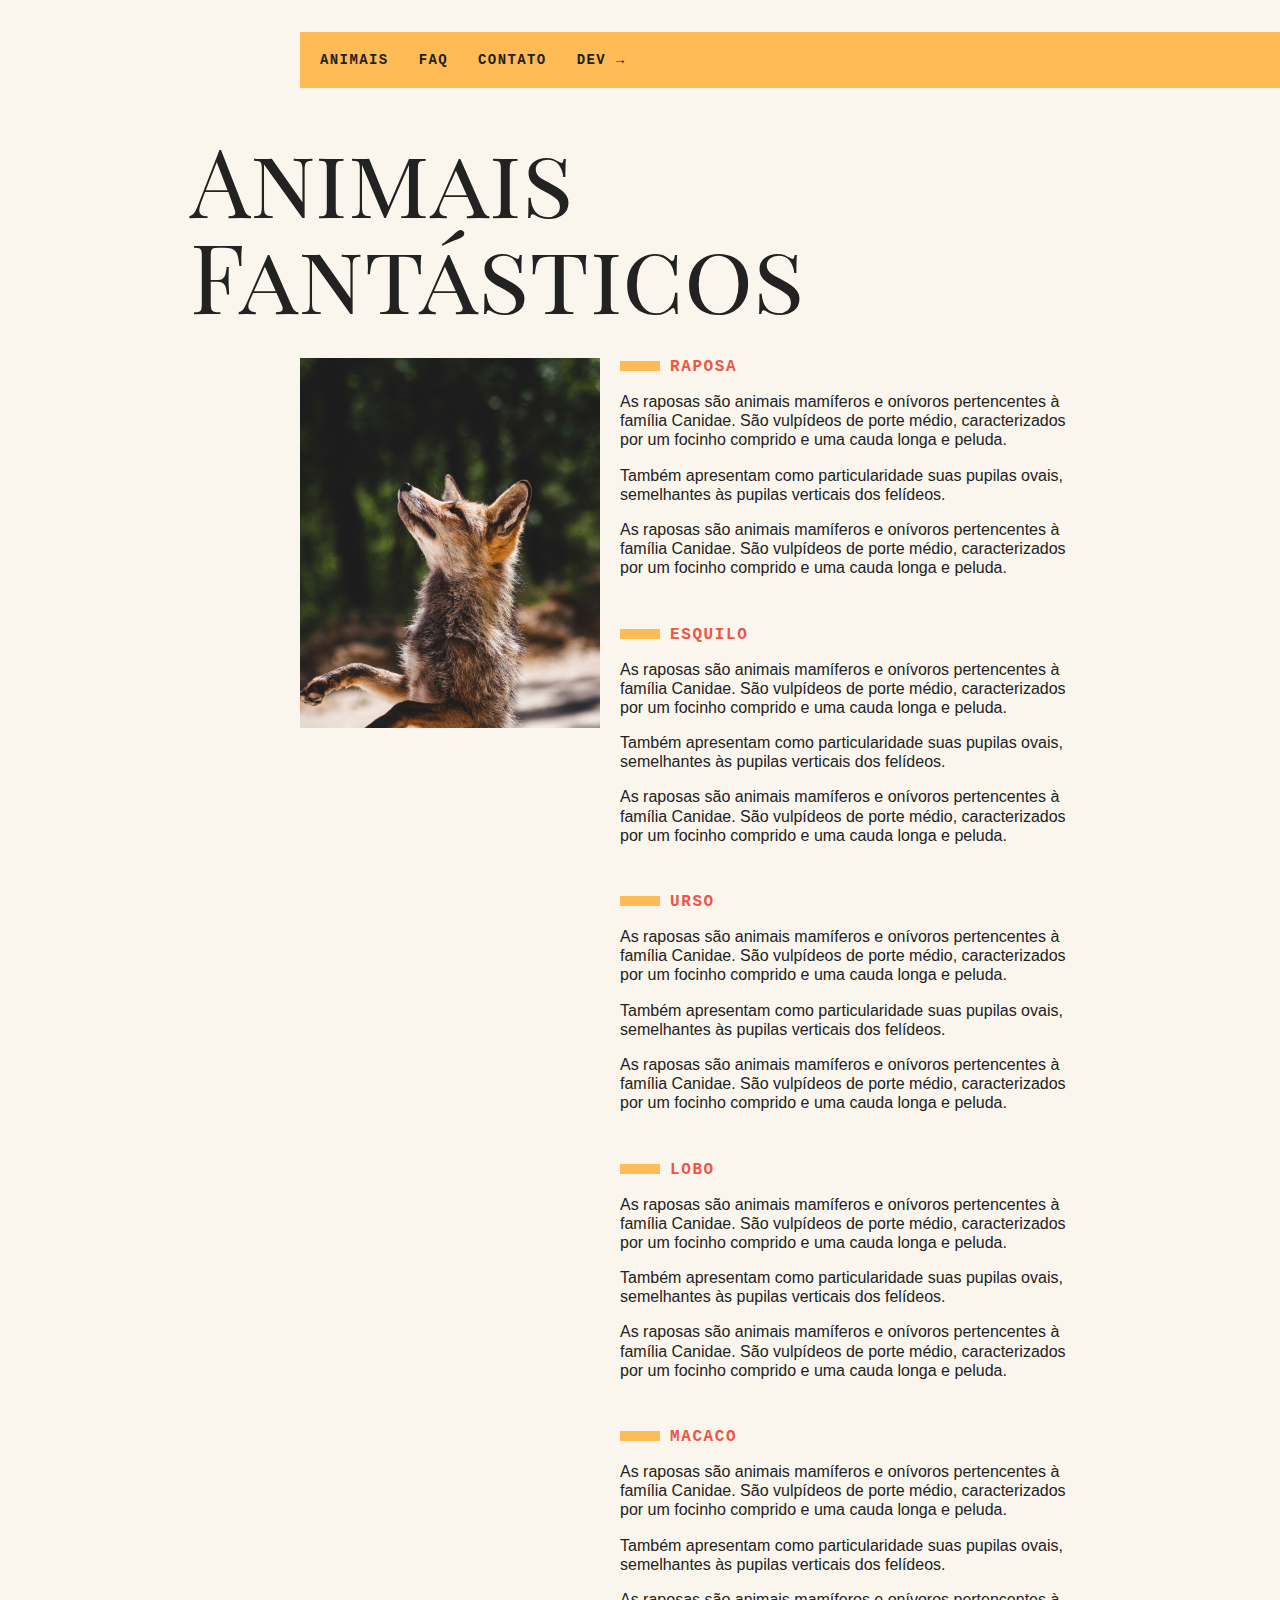
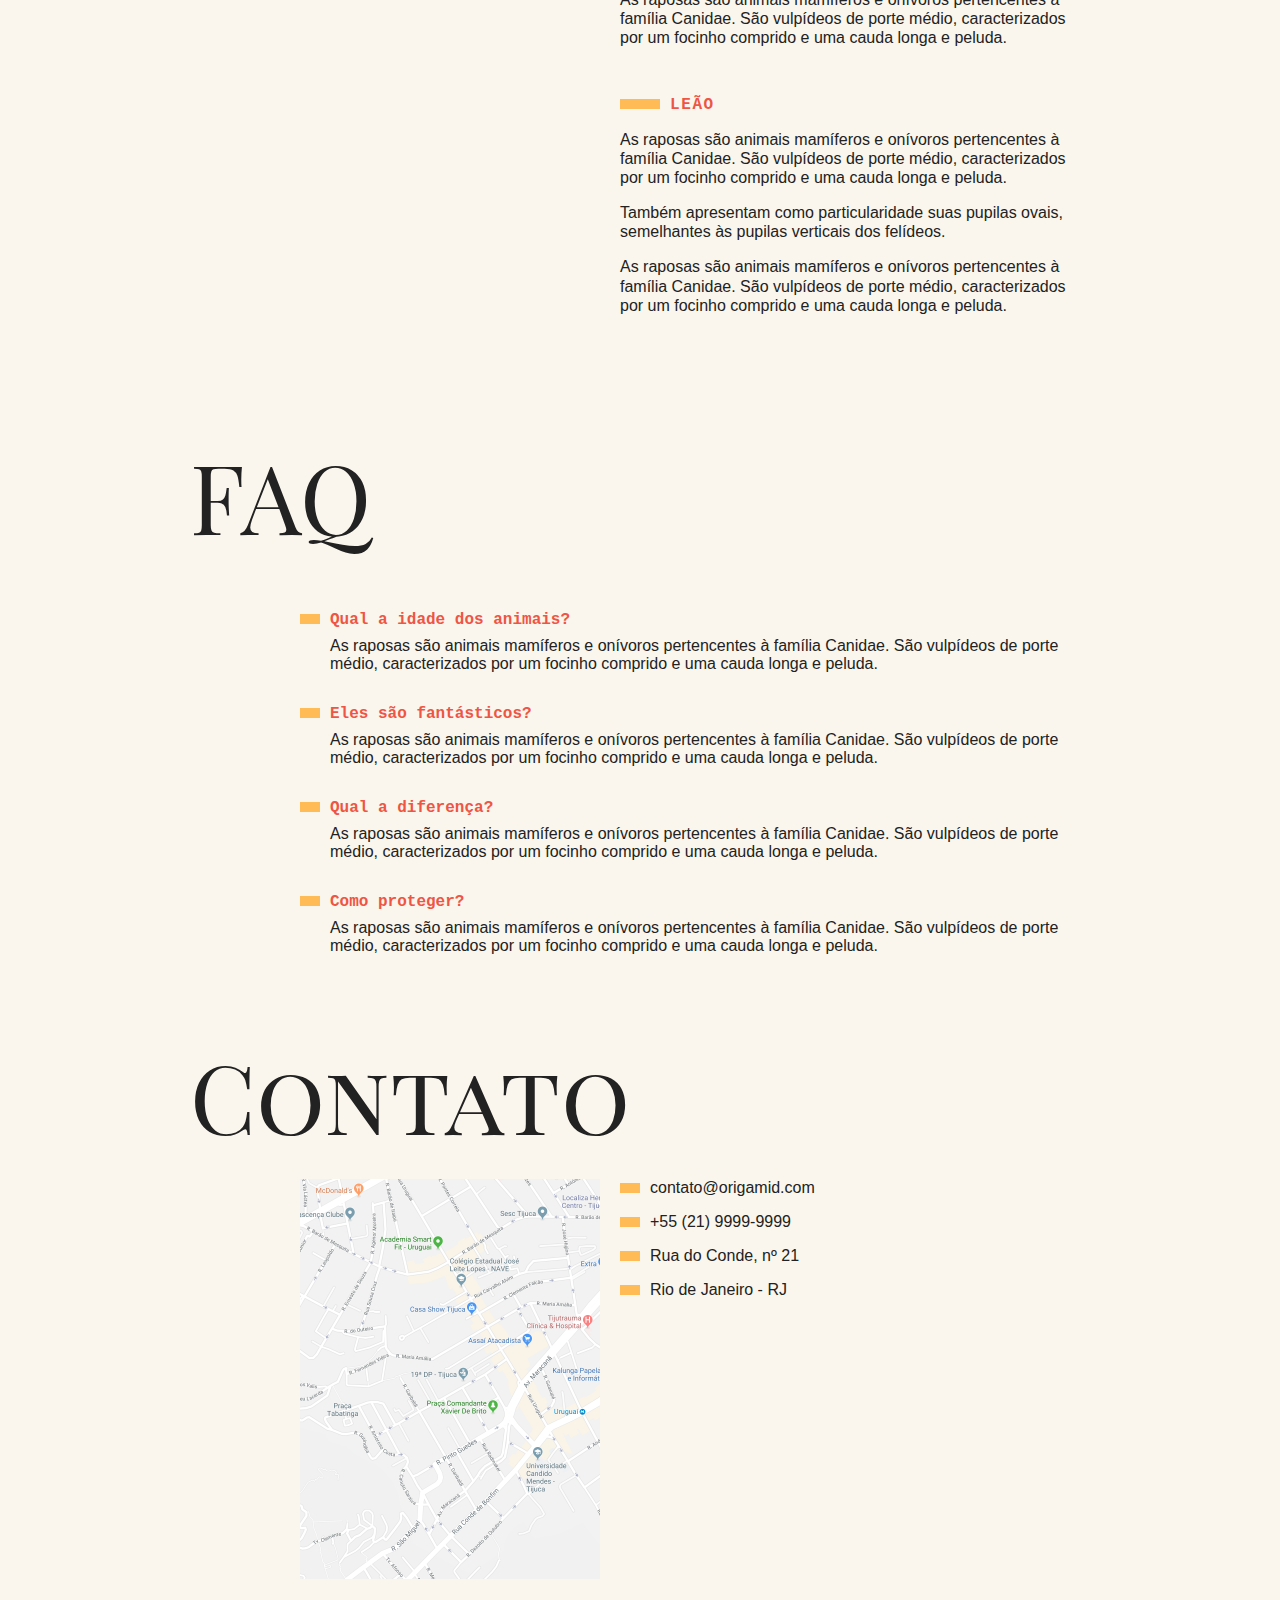
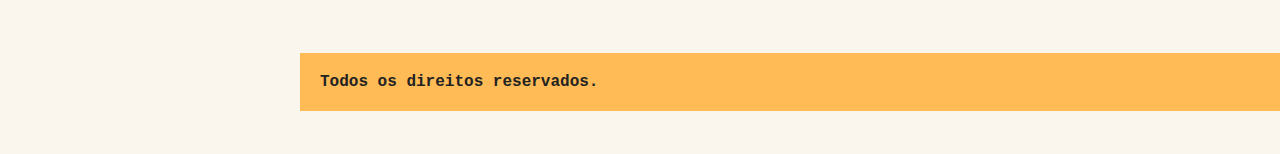
<file: animais-fantasticos/index.html>
<!DOCTYPE html>
<html lang="pt-BR">
<head>
    <meta charset="UTF-8">
    <meta name="viewport" content="width=device-width, initial-scale=1.0">
    <link href="https://fonts.googleapis.com/css2?family=Playfair+Display+SC&display=swap" rel="stylesheet">
    <link rel="stylesheet" href="./css/main.css">
    <title>Animais Fantásticos</title>
</head>
<body>
    <nav class="menu">
        <ul>
            <li><a href="#animais">Animais</a></li>
            <li><a href="#faq">Faq</a></li>
            <li><a href="#contato">Contato</a></li>
            <li><a href="https://github.com/gabizinha12">Dev →</a></li>
        </ul>
    </nav>
<section class="grid-section animais" id="animais">
  <h1 class="titulo">Animais Fantásticos</h1>
  <ul class="animais-lista">
      <li>
          <img src="./img/imagem1.jpg">
      </li>
      <li>
        <img src="./img/imagem2.jpg">
    </li>
    <li>
        <img src="./img/imagem3.jpg">
    </li>
    <li>
        <img src="./img/imagem4.jpg">
    </li>
    <li>
        <img src="./img/imagem5.jpg">
    </li>
    <li>
        <img src="./img/imagem6.jpg">
    </li>
  </ul>
  <div class="animais-descricao">
      <section>
          <h2>Raposa</h2>
          <p>As raposas são animais mamíferos e onívoros pertencentes à família Canidae. São vulpídeos de porte médio, caracterizados
            por um focinho comprido e uma cauda longa e peluda.</p>
          <p>Também apresentam como particularidade suas pupilas ovais, semelhantes às pupilas verticais dos felídeos.</p>
          <p>As raposas são animais mamíferos e onívoros pertencentes à família Canidae. São vulpídeos de porte médio, caracterizados
            por um focinho comprido e uma cauda longa e peluda.</p>
      </section>
      <section>
        <h2>Esquilo</h2>
        <p>As raposas são animais mamíferos e onívoros pertencentes à família Canidae. São vulpídeos de porte médio, caracterizados
          por um focinho comprido e uma cauda longa e peluda.</p>
        <p>Também apresentam como particularidade suas pupilas ovais, semelhantes às pupilas verticais dos felídeos.</p>
        <p>As raposas são animais mamíferos e onívoros pertencentes à família Canidae. São vulpídeos de porte médio, caracterizados
          por um focinho comprido e uma cauda longa e peluda.</p>
    </section>
    <section>
        <h2>Urso</h2>
        <p>As raposas são animais mamíferos e onívoros pertencentes à família Canidae. São vulpídeos de porte médio, caracterizados
          por um focinho comprido e uma cauda longa e peluda.</p>
        <p>Também apresentam como particularidade suas pupilas ovais, semelhantes às pupilas verticais dos felídeos.</p>
        <p>As raposas são animais mamíferos e onívoros pertencentes à família Canidae. São vulpídeos de porte médio, caracterizados
          por um focinho comprido e uma cauda longa e peluda.</p>
    </section>
    <section>
        <h2>Lobo</h2>
        <p>As raposas são animais mamíferos e onívoros pertencentes à família Canidae. São vulpídeos de porte médio, caracterizados
          por um focinho comprido e uma cauda longa e peluda.</p>
        <p>Também apresentam como particularidade suas pupilas ovais, semelhantes às pupilas verticais dos felídeos.</p>
        <p>As raposas são animais mamíferos e onívoros pertencentes à família Canidae. São vulpídeos de porte médio, caracterizados
          por um focinho comprido e uma cauda longa e peluda.</p>
    </section>
    <section>
        <h2>Macaco</h2>
        <p>As raposas são animais mamíferos e onívoros pertencentes à família Canidae. São vulpídeos de porte médio, caracterizados
          por um focinho comprido e uma cauda longa e peluda.</p>
        <p>Também apresentam como particularidade suas pupilas ovais, semelhantes às pupilas verticais dos felídeos.</p>
        <p>As raposas são animais mamíferos e onívoros pertencentes à família Canidae. São vulpídeos de porte médio, caracterizados
          por um focinho comprido e uma cauda longa e peluda.</p>
    </section>
    <section>
        <h2>Leão</h2>
        <p>As raposas são animais mamíferos e onívoros pertencentes à família Canidae. São vulpídeos de porte médio, caracterizados
          por um focinho comprido e uma cauda longa e peluda.</p>
        <p>Também apresentam como particularidade suas pupilas ovais, semelhantes às pupilas verticais dos felídeos.</p>
        <p>As raposas são animais mamíferos e onívoros pertencentes à família Canidae. São vulpídeos de porte médio, caracterizados
          por um focinho comprido e uma cauda longa e peluda.</p>
    </section>
  </div>
</section>
<section class="grid-section faq" id="faq">
    <h1 class="titulo">FAQ</h1>
    <dl class="faq-lista">
        <dt>Qual a idade dos animais?</dt>
        <dd>As raposas são animais mamíferos e onívoros pertencentes à família Canidae. São vulpídeos de porte médio, caracterizados por um focinho comprido e uma cauda longa e peluda.</dd>
        <dt>Eles são fantásticos?</dt>
        <dd>As raposas são animais mamíferos e onívoros pertencentes à família Canidae. São vulpídeos de porte médio, caracterizados por um focinho comprido e uma cauda longa e peluda.</dd>
        <dt>Qual a diferença?</dt>
        <dd>As raposas são animais mamíferos e onívoros pertencentes à família Canidae. São vulpídeos de porte médio, caracterizados por um focinho comprido e uma cauda longa e peluda.</dd>
        <dt>Como proteger?</dt>
        <dd>As raposas são animais mamíferos e onívoros pertencentes à família Canidae. São vulpídeos de porte médio, caracterizados por um focinho comprido e uma cauda longa e peluda.</dd>
    </dl>
</section>
<section class="grid-section contato" id="contato">
  <h1 class="titulo">Contato</h1>
   <div class="mapa">
        <img src="./img/mapa.png">
   </div>
   <ul class="dados">
    <li>contato@origamid.com</li>
    <li>+55 (21) 9999-9999</li>
    <li>Rua do Conde, nº 21</li>
    <li>Rio de Janeiro - RJ</li>
   </ul>
</section>
<footer class="copy">
    <p>Todos os direitos reservados.</p>
</footer>

<script src="script.js"></script>   
</body>
</html>
</file>
<file: animais-fantasticos/css/main.css>
body, h1, h2, ul, li, p, dd, dt, dl {
    margin: 0px;
    padding: 0px;
}

img {
    display: block;
    max-width: 100%;
}

ul {
    list-style: none;
}

body {
    background: #faf6ed;
    color: #222;
    -webkit-font-smoothing: antialised;
    display: grid;
    grid-template-columns: 1fr 120px minmax(300px, 800px) 1fr;
}

.menu {
    grid-column: 3 / 5;
    margin-top: 2rem;
    margin-bottom: 2rem;
    background: #FB5;
}

.menu ul {
    display: flex;
    flex-wrap: wrap;
    padding: 10px;
}

.menu li a {
    display: block;
    padding: 10px;
    margin-right: 10px;
    color: #222;
    text-decoration: none;
    font-family: 'IBM Plex Mono', monospace;
    font-weight: bold;
    text-transform: uppercase;
    font-size: 0.875rem;
    letter-spacing: .1em;
}

.grid-section {
    grid-column: 2 / 4;
    width: 100%;
    box-sizing: border-box;
    padding: 10px;
    display: grid;
    grid-template-columns: 90px 300px 1fr;
    grid-gap: 20px;
    margin-bottom: 4rem;
}

.titulo {
    font-family: 'Playfair Display SC', georgia;
    font-size: 6rem;
    line-height: 1;
    font-weight: 400;
    margin-bottom: 1rem;
    grid-column: 1 / 4;
}

.animais h2 {
    font-family: 'IBM Plex Mono', monospace;
    font-size: 1rem;
    text-transform: uppercase;
    letter-spacing: .1em;
    margin-bottom: 1rem;
    color: #E54;
}

.animais h2::before {
  content: '';
  display: inline-block;
  width: 40px;
  height: 10px;
  margin-right: 10px;
  background: #FB5;
}

.animais p {
    font-family: 'Helvetica', Arial;
    line-height: 1.2;
    margin-bottom: 1rem;
}

.animais-lista {
    height: 370px;
    overflow-y: scroll;
    grid-column: 2;
}

.animais-lista::-webkit-scrollbar {
    width: 18px;
}

.animais-lista::-webkit-scrollbar-thumb {
    background: #FB5;
    border-left: 4px solid #faf6ed;
    border-right: 4px solid #faf6ed;

}


.animais-lista::-webkit-scrollbar-track {
    background: #faf6ed;    
}

.animais-descricao {
    grid-column: 3;
}

.animais-descricao section  {
    margin-bottom: 3rem;
}

.faq-lista {
    grid-column:  2 / 4;
}

.faq-lista dt{
    font-family: 'IBM Plex Mono', monospace;
    font-weight: bold;
    margin-top: 2rem;
    margin-bottom: .5rem;
    color: #E54
}

.faq-lista dt::before {
    content: '';
    display: inline-block;
    width: 20px;
    height: 10px;
    margin-right: 10px;
    background: #FB5;
}

.faq-lista dd {
    font-family: 'Helvetica', Arial;
    margin-bottom: .5rem;
    margin-left: 30px;
}

.mapa {
    grid-column: 2;
}

.dados {
    grid-column: 3;
}

.dados li {
    margin-bottom: 1rem;
    font-family: 'Helvetica', Arial;
}
.dados li::before {
    content: '';
    display: inline-block;
    width: 20px;
    height: 10px;
    margin-right: 10px;
    background: #FB5;
}

.copy {
    grid-column: 3 / 5;
    margin-bottom: 2rem;
    background: #FB5;
}

.copy p {
    padding: 20px;
    font-family: 'IBM Plex Mono', monospace;
    font-weight: bold;
}
@media (max-width: 700px) {
    body {
        grid-template-columns: 1fr;
    }
    .menu, .grid-section, .copy {
        grid-column: 1;
    }
    .grid-section {
        grid-template-columns: 100px 1fr;
        grid-gap: 10px;
    }
    .animais-lista {
        grid-column: 1;
    }
    .faq-lista, .dados, .mapa {
    grid-column:  1 / 3;
    }
    .grid-section h1 {
        font-size: 3rem;
    }
    .menu {
        margin-top: 0px;
    }
    .copy {
        margin-bottom: 0px;
    }
}
</file>
